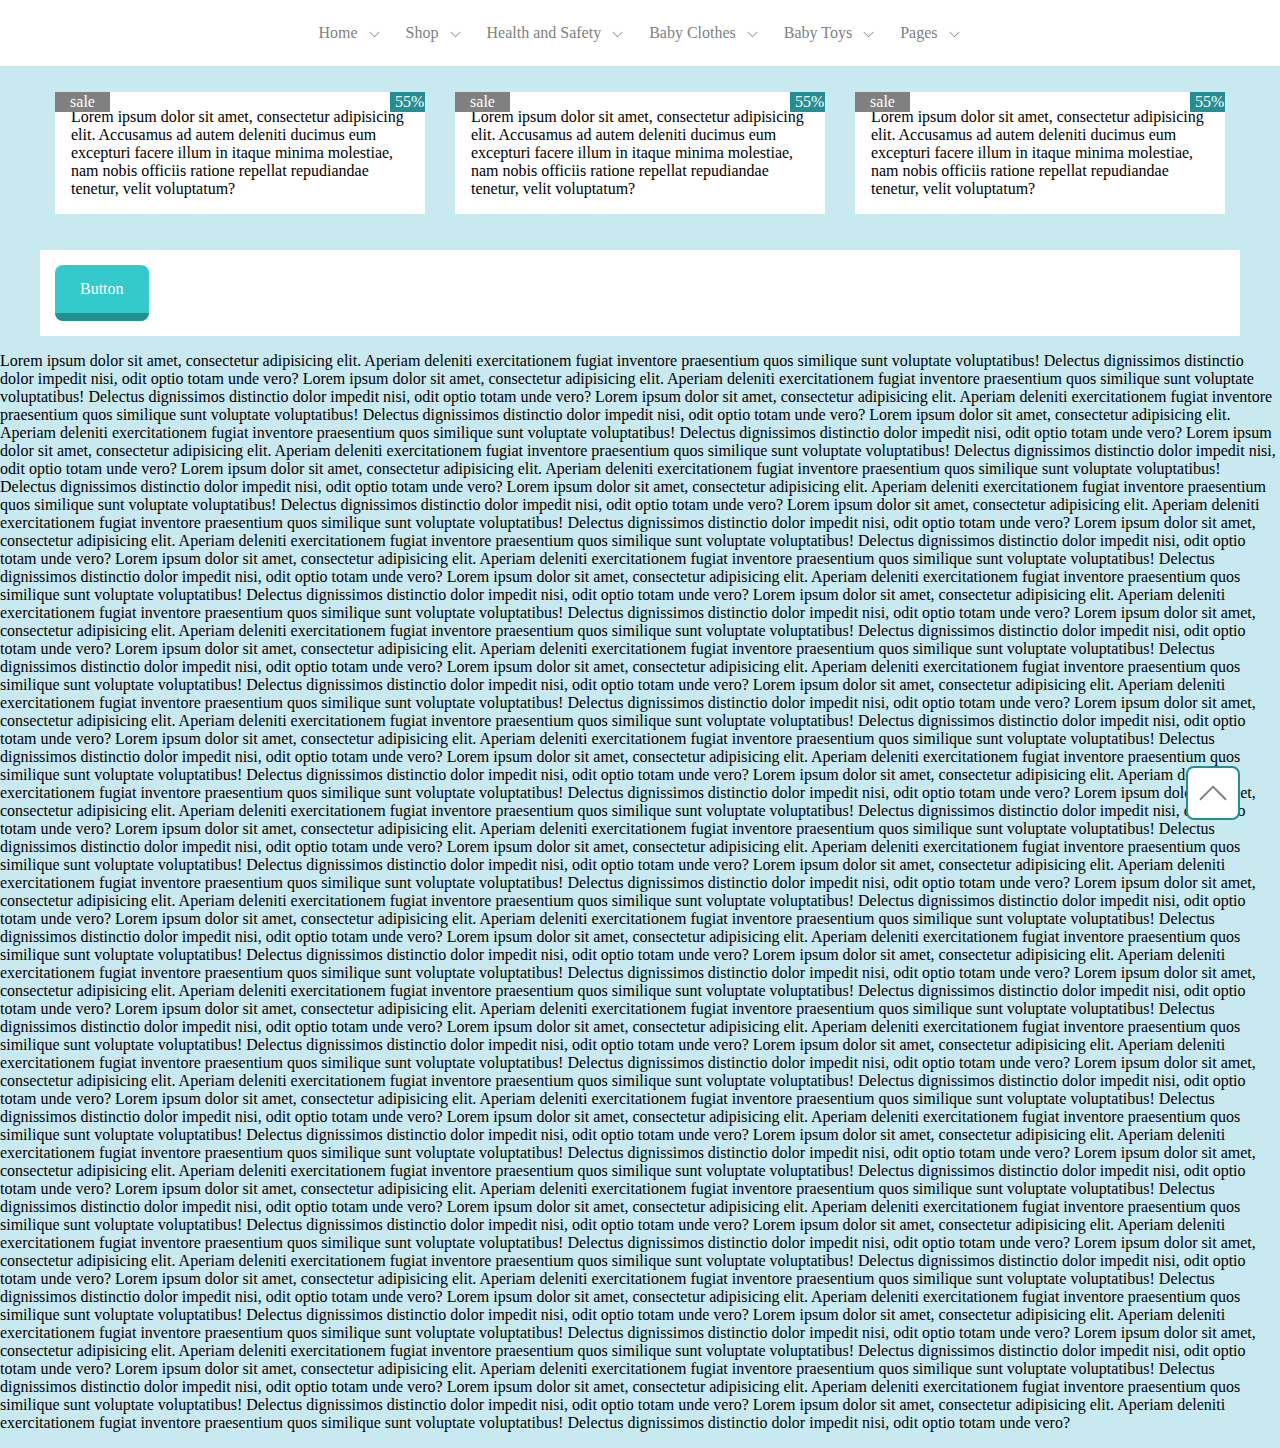
<file: index.html>
<!DOCTYPE html>
<html lang="en">
<head>
    <meta charset="UTF-8">
    <title>Title</title>
    <link rel="stylesheet" href="css/main.css">
</head>
<body>
<div class="navbar sticky">
    <ul class="navbar-menu">
        <li class="navbar-item"><a href="#">Home</a>
            <ul class="drop-menu">
                <li class="drop-item navbar-item"><a href="#">Home 1</a></li>
                <li class="drop-item navbar-item"><a href="#">Home 2</a></li>
                <li class="drop-item navbar-item"><a href="#">Home 3</a></li>
            </ul>
        </li>
        <li class="navbar-item"><a href="#">Shop</a>
            <ul class="drop-menu">
                <li class="drop-item navbar-item"><a href="#">Shop 1</a></li>
                <li class="drop-item navbar-item"><a href="#">Shop 2</a></li>
                <li class="drop-item navbar-item"><a href="#">Shop 3</a></li>
            </ul>
        </li>
        <li class="navbar-item"><a href="#">Health and Safety</a>
            <ul class="drop-menu">
                <li class="drop-item navbar-item"><a href="#">Health and Safety 1</a></li>
                <li class="drop-item navbar-item"><a href="#">Health and Safety 2</a></li>
                <li class="drop-item navbar-item"><a href="#">Health and Safety 3</a></li>
            </ul>
        </li>
        <li class="navbar-item"><a href="#">Baby Clothes</a>
            <ul class="drop-menu">
                <li class="drop-item navbar-item"><a href="#">Baby Clothes 1</a></li>
                <li class="drop-item navbar-item"><a href="#">Baby Clothes 2</a></li>
                <li class="drop-item navbar-item"><a href="#">Baby Clothes 3</a></li>
            </ul>
        </li>
        <li class="navbar-item"><a href="#">Baby Toys</a>
            <ul class="drop-menu">
                <li class="drop-item navbar-item"><a href="#">Baby Toys 1</a></li>
                <li class="drop-item navbar-item"><a href="#">Baby Toys 2</a></li>
                <li class="drop-item navbar-item"><a href="#">Baby Toys 3</a></li>
            </ul>
        </li>
        <li class="navbar-item"><a href="#">Pages</a>
            <ul class="drop-menu">
                <li class="drop-item navbar-item"><a href="#">Pages 1</a></li>
                <li class="drop-item navbar-item"><a href="#">Pages 2</a></li>
                <li class="drop-item navbar-item"><a href="#">Pages 3</a></li>
            </ul>
        </li>
    </ul>
</div>
<div class="flex-box">
    <div class="flex-item">
        <div class="badge">55%</div>
        <div class="badge2">sale</div>
        <p>
            Lorem ipsum dolor sit amet, consectetur adipisicing elit.
            Accusamus ad autem deleniti ducimus eum excepturi facere
            illum in itaque minima molestiae, nam nobis officiis ratione
            repellat repudiandae tenetur, velit voluptatum?
        </p>
    </div>
    <div class="flex-item">
        <div class="badge">55%</div>
        <div class="badge2">sale</div>
        <p>
            Lorem ipsum dolor sit amet, consectetur adipisicing elit.
            Accusamus ad autem deleniti ducimus eum excepturi facere
            illum in itaque minima molestiae, nam nobis officiis ratione
            repellat repudiandae tenetur, velit voluptatum?
        </p>
    </div>
    <div class="flex-item">
        <div class="badge">55%</div>
        <div class="badge2">sale</div>
        <p>
            Lorem ipsum dolor sit amet, consectetur adipisicing elit.
            Accusamus ad autem deleniti ducimus eum excepturi facere
            illum in itaque minima molestiae, nam nobis officiis ratione
            repellat repudiandae tenetur, velit voluptatum?
        </p>
    </div>
</div>
<div class="wrap">
    <a href="#" class="btn">Button</a>
</div>
<a href="#" class="fixed"></a>
<p>
    Lorem ipsum dolor sit amet, consectetur adipisicing elit. Aperiam deleniti exercitationem fugiat inventore praesentium quos similique sunt voluptate voluptatibus! Delectus dignissimos distinctio dolor impedit nisi, odit optio totam unde vero?
    Lorem ipsum dolor sit amet, consectetur adipisicing elit. Aperiam deleniti exercitationem fugiat inventore praesentium quos similique sunt voluptate voluptatibus! Delectus dignissimos distinctio dolor impedit nisi, odit optio totam unde vero?
    Lorem ipsum dolor sit amet, consectetur adipisicing elit. Aperiam deleniti exercitationem fugiat inventore praesentium quos similique sunt voluptate voluptatibus! Delectus dignissimos distinctio dolor impedit nisi, odit optio totam unde vero?
    Lorem ipsum dolor sit amet, consectetur adipisicing elit. Aperiam deleniti exercitationem fugiat inventore praesentium quos similique sunt voluptate voluptatibus! Delectus dignissimos distinctio dolor impedit nisi, odit optio totam unde vero?
    Lorem ipsum dolor sit amet, consectetur adipisicing elit. Aperiam deleniti exercitationem fugiat inventore praesentium quos similique sunt voluptate voluptatibus! Delectus dignissimos distinctio dolor impedit nisi, odit optio totam unde vero?
    Lorem ipsum dolor sit amet, consectetur adipisicing elit. Aperiam deleniti exercitationem fugiat inventore praesentium quos similique sunt voluptate voluptatibus! Delectus dignissimos distinctio dolor impedit nisi, odit optio totam unde vero?
    Lorem ipsum dolor sit amet, consectetur adipisicing elit. Aperiam deleniti exercitationem fugiat inventore praesentium quos similique sunt voluptate voluptatibus! Delectus dignissimos distinctio dolor impedit nisi, odit optio totam unde vero?
    Lorem ipsum dolor sit amet, consectetur adipisicing elit. Aperiam deleniti exercitationem fugiat inventore praesentium quos similique sunt voluptate voluptatibus! Delectus dignissimos distinctio dolor impedit nisi, odit optio totam unde vero?
    Lorem ipsum dolor sit amet, consectetur adipisicing elit. Aperiam deleniti exercitationem fugiat inventore praesentium quos similique sunt voluptate voluptatibus! Delectus dignissimos distinctio dolor impedit nisi, odit optio totam unde vero?
    Lorem ipsum dolor sit amet, consectetur adipisicing elit. Aperiam deleniti exercitationem fugiat inventore praesentium quos similique sunt voluptate voluptatibus! Delectus dignissimos distinctio dolor impedit nisi, odit optio totam unde vero?
    Lorem ipsum dolor sit amet, consectetur adipisicing elit. Aperiam deleniti exercitationem fugiat inventore praesentium quos similique sunt voluptate voluptatibus! Delectus dignissimos distinctio dolor impedit nisi, odit optio totam unde vero?
    Lorem ipsum dolor sit amet, consectetur adipisicing elit. Aperiam deleniti exercitationem fugiat inventore praesentium quos similique sunt voluptate voluptatibus! Delectus dignissimos distinctio dolor impedit nisi, odit optio totam unde vero?
    Lorem ipsum dolor sit amet, consectetur adipisicing elit. Aperiam deleniti exercitationem fugiat inventore praesentium quos similique sunt voluptate voluptatibus! Delectus dignissimos distinctio dolor impedit nisi, odit optio totam unde vero?
    Lorem ipsum dolor sit amet, consectetur adipisicing elit. Aperiam deleniti exercitationem fugiat inventore praesentium quos similique sunt voluptate voluptatibus! Delectus dignissimos distinctio dolor impedit nisi, odit optio totam unde vero?
    Lorem ipsum dolor sit amet, consectetur adipisicing elit. Aperiam deleniti exercitationem fugiat inventore praesentium quos similique sunt voluptate voluptatibus! Delectus dignissimos distinctio dolor impedit nisi, odit optio totam unde vero?
    Lorem ipsum dolor sit amet, consectetur adipisicing elit. Aperiam deleniti exercitationem fugiat inventore praesentium quos similique sunt voluptate voluptatibus! Delectus dignissimos distinctio dolor impedit nisi, odit optio totam unde vero?
    Lorem ipsum dolor sit amet, consectetur adipisicing elit. Aperiam deleniti exercitationem fugiat inventore praesentium quos similique sunt voluptate voluptatibus! Delectus dignissimos distinctio dolor impedit nisi, odit optio totam unde vero?
    Lorem ipsum dolor sit amet, consectetur adipisicing elit. Aperiam deleniti exercitationem fugiat inventore praesentium quos similique sunt voluptate voluptatibus! Delectus dignissimos distinctio dolor impedit nisi, odit optio totam unde vero?
    Lorem ipsum dolor sit amet, consectetur adipisicing elit. Aperiam deleniti exercitationem fugiat inventore praesentium quos similique sunt voluptate voluptatibus! Delectus dignissimos distinctio dolor impedit nisi, odit optio totam unde vero?
    Lorem ipsum dolor sit amet, consectetur adipisicing elit. Aperiam deleniti exercitationem fugiat inventore praesentium quos similique sunt voluptate voluptatibus! Delectus dignissimos distinctio dolor impedit nisi, odit optio totam unde vero?
    Lorem ipsum dolor sit amet, consectetur adipisicing elit. Aperiam deleniti exercitationem fugiat inventore praesentium quos similique sunt voluptate voluptatibus! Delectus dignissimos distinctio dolor impedit nisi, odit optio totam unde vero?
    Lorem ipsum dolor sit amet, consectetur adipisicing elit. Aperiam deleniti exercitationem fugiat inventore praesentium quos similique sunt voluptate voluptatibus! Delectus dignissimos distinctio dolor impedit nisi, odit optio totam unde vero?
    Lorem ipsum dolor sit amet, consectetur adipisicing elit. Aperiam deleniti exercitationem fugiat inventore praesentium quos similique sunt voluptate voluptatibus! Delectus dignissimos distinctio dolor impedit nisi, odit optio totam unde vero?
    Lorem ipsum dolor sit amet, consectetur adipisicing elit. Aperiam deleniti exercitationem fugiat inventore praesentium quos similique sunt voluptate voluptatibus! Delectus dignissimos distinctio dolor impedit nisi, odit optio totam unde vero?
    Lorem ipsum dolor sit amet, consectetur adipisicing elit. Aperiam deleniti exercitationem fugiat inventore praesentium quos similique sunt voluptate voluptatibus! Delectus dignissimos distinctio dolor impedit nisi, odit optio totam unde vero?
    Lorem ipsum dolor sit amet, consectetur adipisicing elit. Aperiam deleniti exercitationem fugiat inventore praesentium quos similique sunt voluptate voluptatibus! Delectus dignissimos distinctio dolor impedit nisi, odit optio totam unde vero?
    Lorem ipsum dolor sit amet, consectetur adipisicing elit. Aperiam deleniti exercitationem fugiat inventore praesentium quos similique sunt voluptate voluptatibus! Delectus dignissimos distinctio dolor impedit nisi, odit optio totam unde vero?
    Lorem ipsum dolor sit amet, consectetur adipisicing elit. Aperiam deleniti exercitationem fugiat inventore praesentium quos similique sunt voluptate voluptatibus! Delectus dignissimos distinctio dolor impedit nisi, odit optio totam unde vero?
    Lorem ipsum dolor sit amet, consectetur adipisicing elit. Aperiam deleniti exercitationem fugiat inventore praesentium quos similique sunt voluptate voluptatibus! Delectus dignissimos distinctio dolor impedit nisi, odit optio totam unde vero?
    Lorem ipsum dolor sit amet, consectetur adipisicing elit. Aperiam deleniti exercitationem fugiat inventore praesentium quos similique sunt voluptate voluptatibus! Delectus dignissimos distinctio dolor impedit nisi, odit optio totam unde vero?
    Lorem ipsum dolor sit amet, consectetur adipisicing elit. Aperiam deleniti exercitationem fugiat inventore praesentium quos similique sunt voluptate voluptatibus! Delectus dignissimos distinctio dolor impedit nisi, odit optio totam unde vero?
    Lorem ipsum dolor sit amet, consectetur adipisicing elit. Aperiam deleniti exercitationem fugiat inventore praesentium quos similique sunt voluptate voluptatibus! Delectus dignissimos distinctio dolor impedit nisi, odit optio totam unde vero?
    Lorem ipsum dolor sit amet, consectetur adipisicing elit. Aperiam deleniti exercitationem fugiat inventore praesentium quos similique sunt voluptate voluptatibus! Delectus dignissimos distinctio dolor impedit nisi, odit optio totam unde vero?
    Lorem ipsum dolor sit amet, consectetur adipisicing elit. Aperiam deleniti exercitationem fugiat inventore praesentium quos similique sunt voluptate voluptatibus! Delectus dignissimos distinctio dolor impedit nisi, odit optio totam unde vero?
    Lorem ipsum dolor sit amet, consectetur adipisicing elit. Aperiam deleniti exercitationem fugiat inventore praesentium quos similique sunt voluptate voluptatibus! Delectus dignissimos distinctio dolor impedit nisi, odit optio totam unde vero?
    Lorem ipsum dolor sit amet, consectetur adipisicing elit. Aperiam deleniti exercitationem fugiat inventore praesentium quos similique sunt voluptate voluptatibus! Delectus dignissimos distinctio dolor impedit nisi, odit optio totam unde vero?
    Lorem ipsum dolor sit amet, consectetur adipisicing elit. Aperiam deleniti exercitationem fugiat inventore praesentium quos similique sunt voluptate voluptatibus! Delectus dignissimos distinctio dolor impedit nisi, odit optio totam unde vero?
    Lorem ipsum dolor sit amet, consectetur adipisicing elit. Aperiam deleniti exercitationem fugiat inventore praesentium quos similique sunt voluptate voluptatibus! Delectus dignissimos distinctio dolor impedit nisi, odit optio totam unde vero?
    Lorem ipsum dolor sit amet, consectetur adipisicing elit. Aperiam deleniti exercitationem fugiat inventore praesentium quos similique sunt voluptate voluptatibus! Delectus dignissimos distinctio dolor impedit nisi, odit optio totam unde vero?
    Lorem ipsum dolor sit amet, consectetur adipisicing elit. Aperiam deleniti exercitationem fugiat inventore praesentium quos similique sunt voluptate voluptatibus! Delectus dignissimos distinctio dolor impedit nisi, odit optio totam unde vero?
    Lorem ipsum dolor sit amet, consectetur adipisicing elit. Aperiam deleniti exercitationem fugiat inventore praesentium quos similique sunt voluptate voluptatibus! Delectus dignissimos distinctio dolor impedit nisi, odit optio totam unde vero?
    Lorem ipsum dolor sit amet, consectetur adipisicing elit. Aperiam deleniti exercitationem fugiat inventore praesentium quos similique sunt voluptate voluptatibus! Delectus dignissimos distinctio dolor impedit nisi, odit optio totam unde vero?
    Lorem ipsum dolor sit amet, consectetur adipisicing elit. Aperiam deleniti exercitationem fugiat inventore praesentium quos similique sunt voluptate voluptatibus! Delectus dignissimos distinctio dolor impedit nisi, odit optio totam unde vero?
    Lorem ipsum dolor sit amet, consectetur adipisicing elit. Aperiam deleniti exercitationem fugiat inventore praesentium quos similique sunt voluptate voluptatibus! Delectus dignissimos distinctio dolor impedit nisi, odit optio totam unde vero?
    Lorem ipsum dolor sit amet, consectetur adipisicing elit. Aperiam deleniti exercitationem fugiat inventore praesentium quos similique sunt voluptate voluptatibus! Delectus dignissimos distinctio dolor impedit nisi, odit optio totam unde vero?
    Lorem ipsum dolor sit amet, consectetur adipisicing elit. Aperiam deleniti exercitationem fugiat inventore praesentium quos similique sunt voluptate voluptatibus! Delectus dignissimos distinctio dolor impedit nisi, odit optio totam unde vero?
    Lorem ipsum dolor sit amet, consectetur adipisicing elit. Aperiam deleniti exercitationem fugiat inventore praesentium quos similique sunt voluptate voluptatibus! Delectus dignissimos distinctio dolor impedit nisi, odit optio totam unde vero?
    Lorem ipsum dolor sit amet, consectetur adipisicing elit. Aperiam deleniti exercitationem fugiat inventore praesentium quos similique sunt voluptate voluptatibus! Delectus dignissimos distinctio dolor impedit nisi, odit optio totam unde vero?
</p>
</body>
</html>
</file>
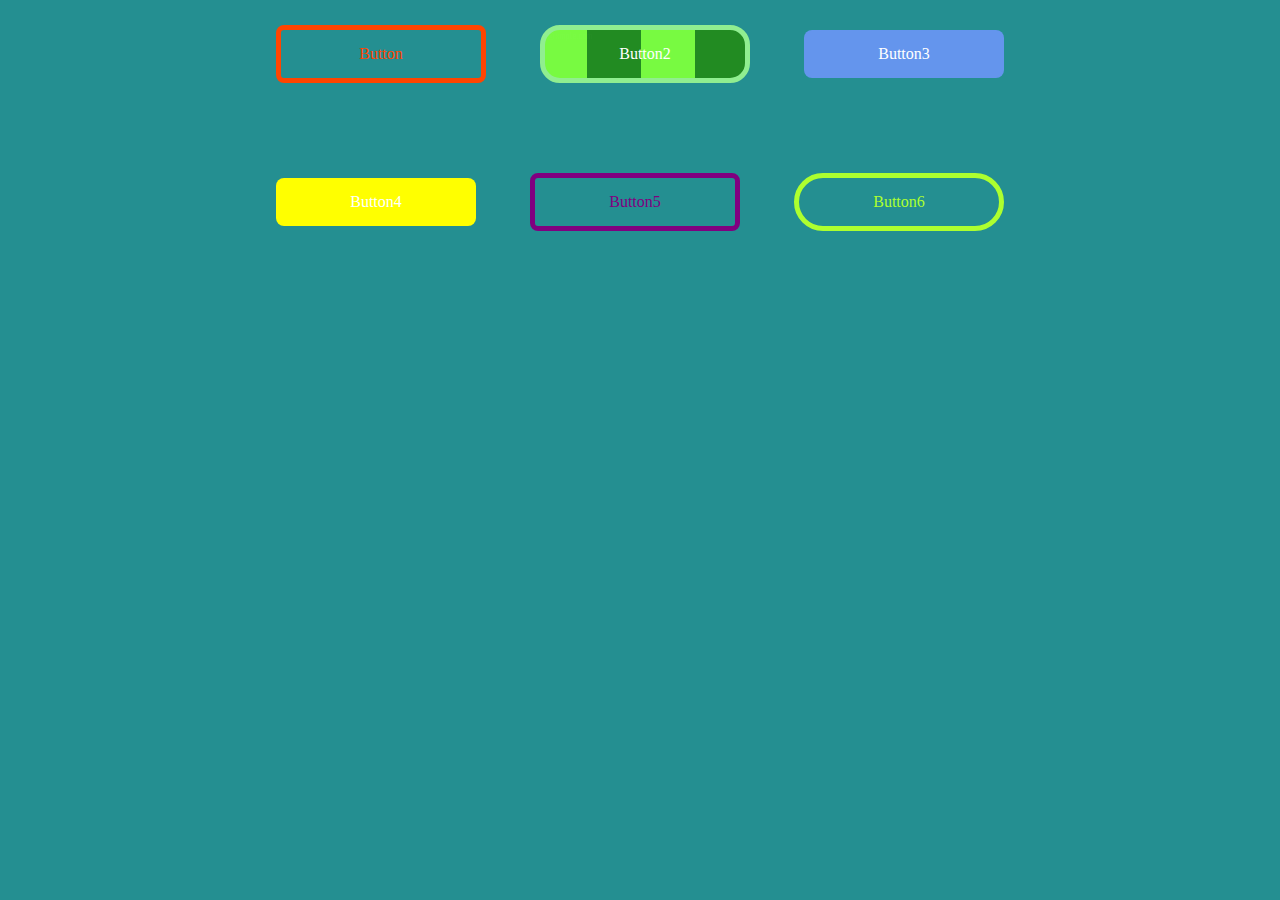
<file: index2.html>
<!DOCTYPE html>
<html lang="en">
<head>
    <meta charset="UTF-8">
    <title>Title</title>
    <link rel="stylesheet" href="css/main2.css">
</head>
<body>

<div class="wrap">
    <a href="#" class="btn">Button</a>
    <a href="#" class="btn2">Button2</a>
    <a href="#" class="btn3">Button3</a>
</div>

<div class="wrap2">
    <a href="#" class="btn4">Button4</a>
    <a href="#" class="btn5">Button5</a>
    <a href="#" class="btn6">Button6</a>
</div>


</body>
</html>
</file>
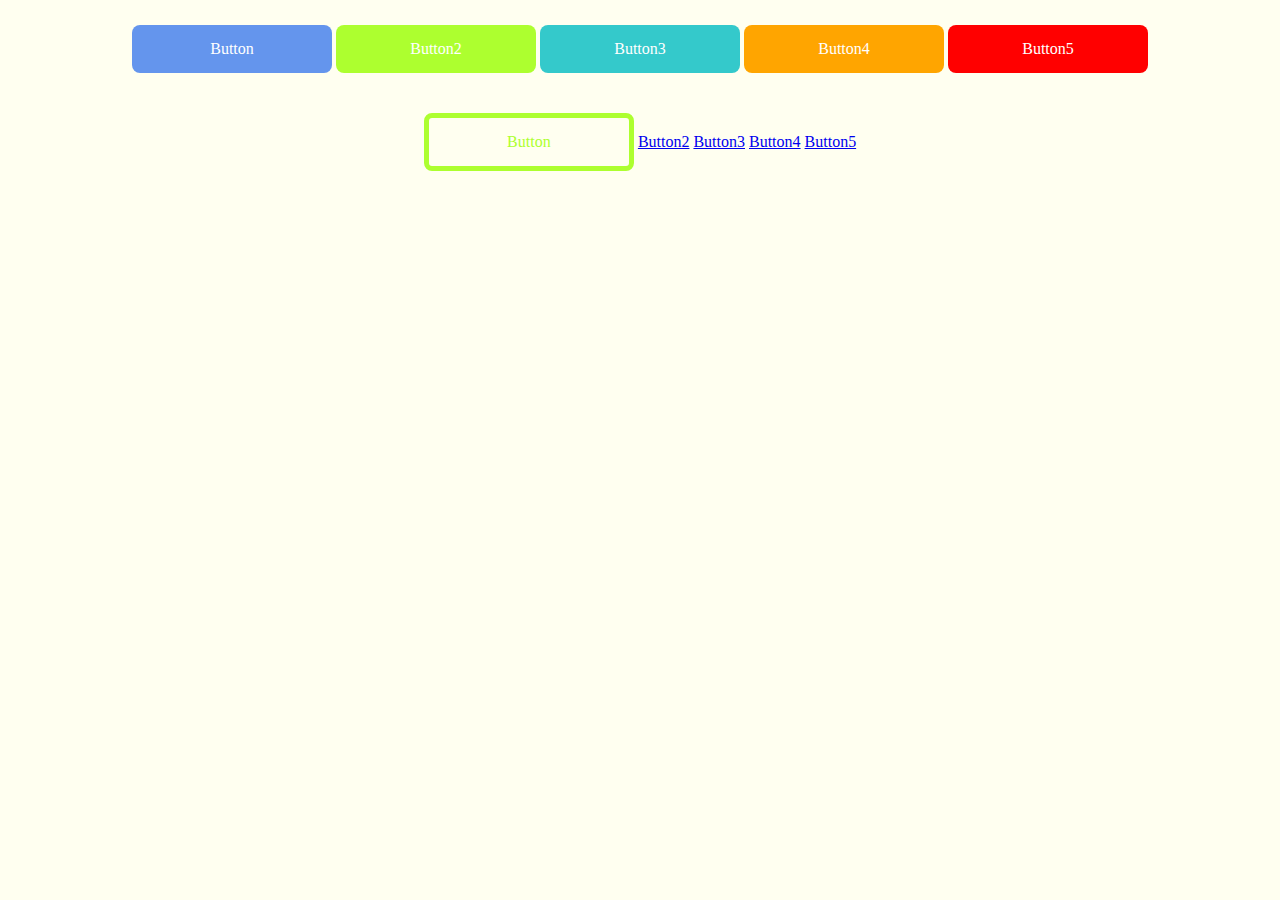
<file: index3.html>
<!DOCTYPE html>
<html lang="en">
<head>
    <meta charset="UTF-8">
    <title>Title</title>
    <link rel="stylesheet" href="css/main3.css">
</head>
<body>
<div class="wrap1">
    <a href="#" class="btn1">Button</a>
    <a href="#" class="btn2">Button2</a>
    <a href="#" class="btn3">Button3</a>
    <a href="#" class="btn4">Button4</a>
    <a href="#" class="btn5">Button5</a>
</div>
<div class="wrap2">
    <a href="#" class="btn6">Button</a>
    <a href="#" class="btn7">Button2</a>
    <a href="#" class="btn8">Button3</a>
    <a href="#" class="btn9">Button4</a>
    <a href="#" class="btn10">Button5</a>
</div>
</body>
</html>
</file>
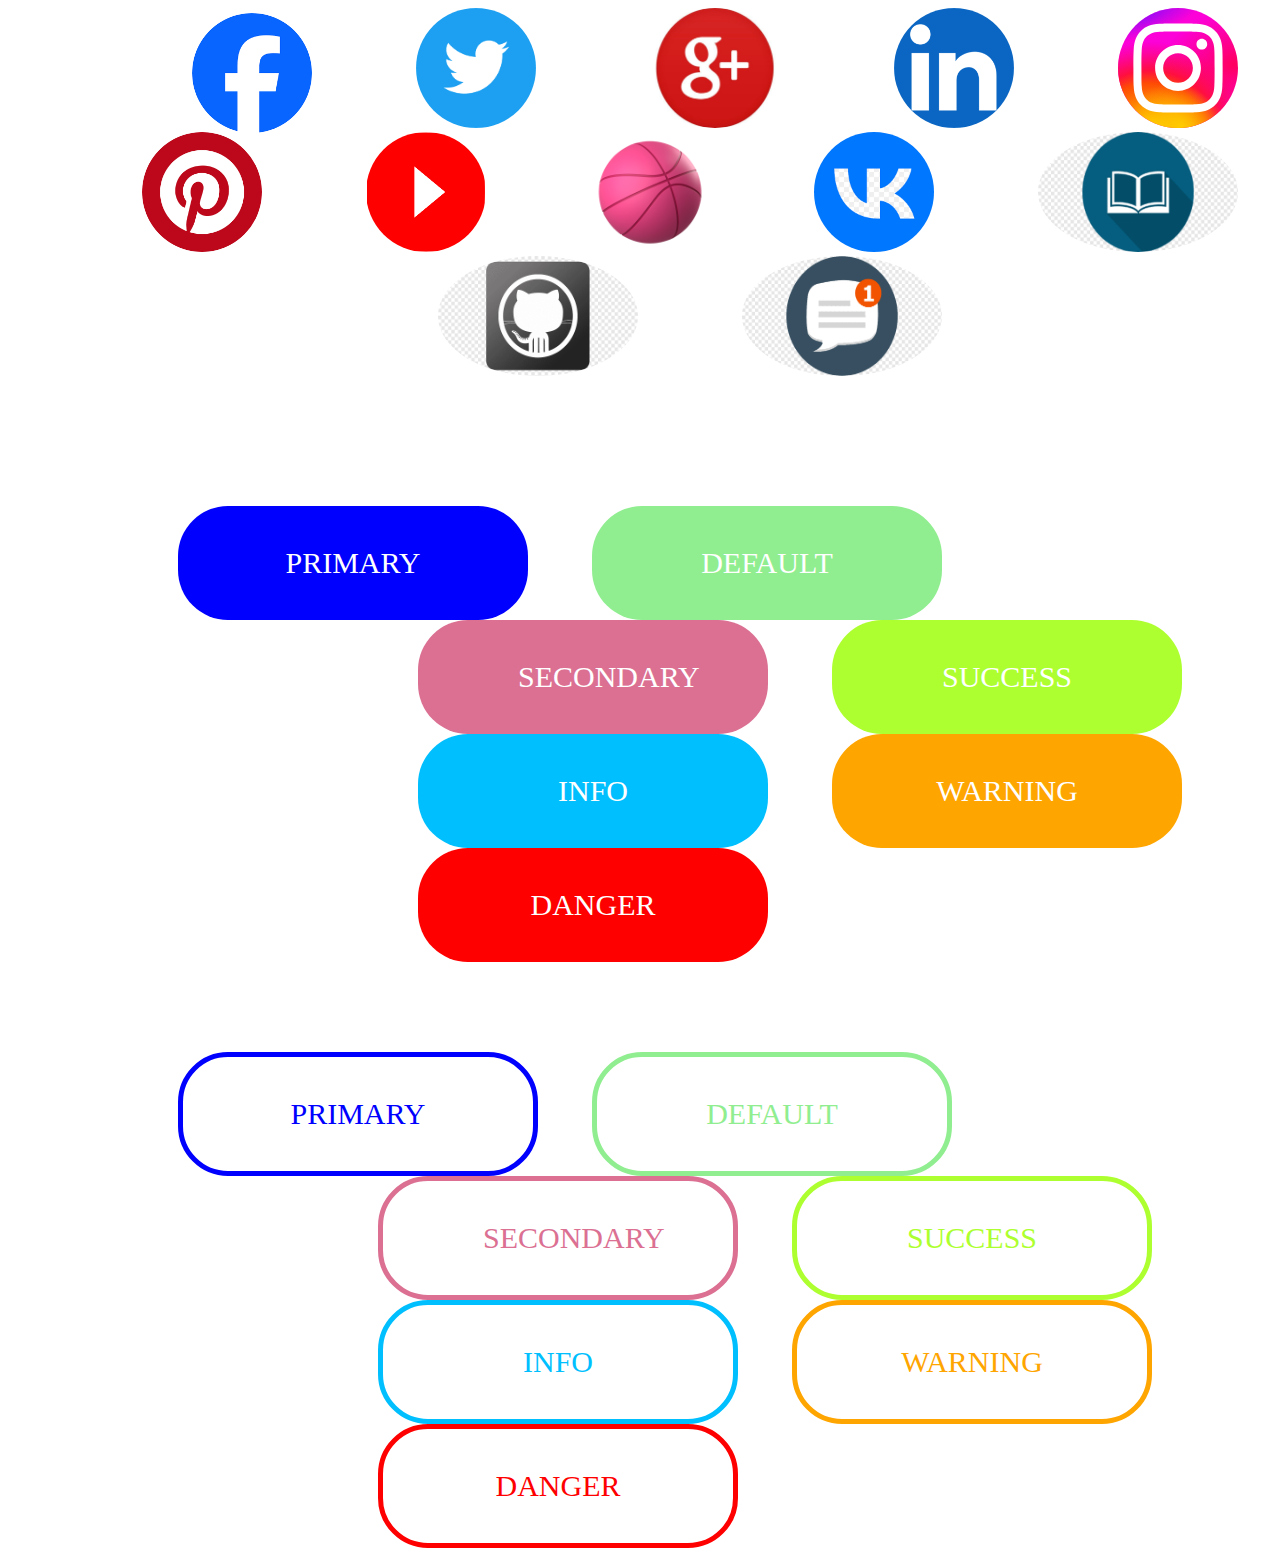
<file: index4.html>
<!DOCTYPE html>
<html lang="en">
<head>
    <meta charset="UTF-8">
    <title>Title</title>
    <link rel="stylesheet" href="css/main4.css">
</head>
<body>

<div class="com">
    <img src="rasmlar/771.png" class="rasm" alt="">
    <img src="rasmlar/888.png" width="120" height="120"alt="">
    <img src="rasmlar/47.jpg" width="150" height="120"alt="">
    <img src="rasmlar/333.png" width="120" height="120"alt="">
    <img src="rasmlar/48.svg" width="120" height="120"alt="">
    <img src="rasmlar/100.png" width="120" height="120"alt="">
    <img src="rasmlar/555.png" width="120" height="120"alt="">
    <img src="rasmlar/666.png" width="120" height="120"alt="">
    <img src="rasmlar/777.png" width="120" height="120"alt="">
    <img src="rasmlar/1.png" width="200" height="120"alt="">
    <img src="rasmlar/2.png" width="200" height="120"alt="">
    <img src="rasmlar/999.png" width="200" height="120"alt="">
</div>
<br>
<br>
<br>
<br>
<br>
<br>
<br>
<div class="wrap">
    <div class="btn">PRIMARY</div>
    <div class="btn2">DEFAULT</div>
    <div class="btn3">SECONDARY</div>
    <div class="btn4">SUCCESS</div>
    <div class="btn5">INFO</div>
    <div class="btn6">WARNING</div>
    <div class="btn7">DANGER</div>
</div>
<br>
<br>
<br>
<br>
<br>
<div class="wrap2">
    <div class="btn8">PRIMARY</div>
    <div class="btn9">DEFAULT</div>
    <div class="btn10">SECONDARY</div>
    <div class="btn11">SUCCESS</div>
    <div class="btn12">INFO</div>
    <div class="btn13">WARNING</div>
    <div class="btn14">DANGER</div>
</div>
</body>
</html>
</file>
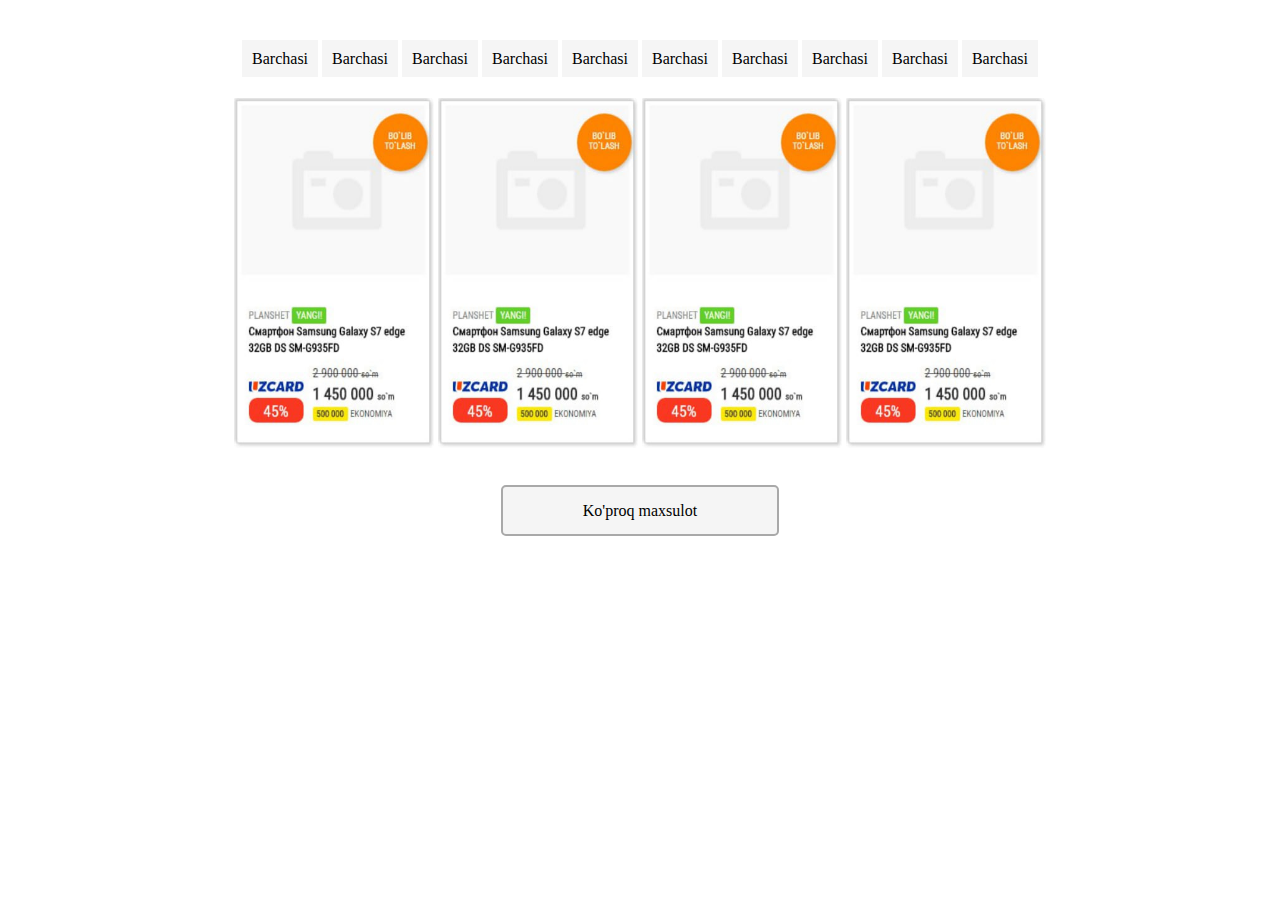
<file: index5.html>
<!DOCTYPE html>
<html lang="en">
<head>
    <meta charset="UTF-8">
    <title>Title</title>
    <link rel="stylesheet" href="css/main5.css">
</head>
<body>

<div class="box">
    <div class="navbar-item"><a href="#">Barchasi</a></div>
    <div class="navbar-item"><a href="#">Barchasi</a></div>
    <div class="navbar-item"><a href="#">Barchasi</a></div>
    <div class="navbar-item"><a href="#">Barchasi</a></div>
    <div class="navbar-item"><a href="#">Barchasi</a></div>
    <div class="navbar-item"><a href="#">Barchasi</a></div>
    <div class="navbar-item"><a href="#">Barchasi</a></div>
    <div class="navbar-item"><a href="#">Barchasi</a></div>
    <div class="navbar-item"><a href="#">Barchasi</a></div>
    <div class="navbar-item"><a href="#">Barchasi</a></div>

    <div class="img">
        <img src="rasmlar/02.jpg" width="200px" height="350px" alt="">
        <img src="rasmlar/02.jpg" width="200px" height="350px"alt= class="1">
        <img src="rasmlar/02.jpg" width="200px" height="350px"alt= class="2">
        <img src="rasmlar/02.jpg" width="200px" height="350px"alt= class="3">
    </div>

    <div class="bos">
        <a href="#" class="btn">Ko'proq maxsulot</a>
    </div>
</div>

</body>
</html>
</file>
<file: css/main.css>
body{
    background-color: #c8e9f0;
    margin: 0;
    padding: 0;
}
.navbar{
    background-color: white;
}
.navbar-menu{
    margin: 0;
    padding: 0;
    text-align: center;
}
.navbar-item{
    display: inline-block;
    padding: 24px 10px;
}
.navbar-item a{
    text-decoration: none;
    color: grey;
}
.flex-box{
    width: 1200px;
    margin: 0 auto;
    display: flex;
}
.flex-item{
   /* border: 1px solid red ;*/
    padding: 10px 15px ;
}
.flex-item p{
    background-color: white;
    padding: 16px;
}
.navbar-item:hover a{
    color: black;
}
.navbar-item:hover{
    background-color: #f1f1f1;
}
.navbar-item:after{
    content: '';
    width: 15px;
    height: 15px;
    display: inline-block;
    background-image: url("../rasmlar/down-arrow.svg");
    background-repeat: no-repeat;
    background-size: 70%;
    background-position: center  center;
    vertical-align: middle;
    margin-left: 5px;
}
.navbar-item{
    position: relative;
}
.drop-menu{
    position: absolute;
    left: 0;
    top: 100%;
    margin: 0;
    padding: 0;
    width: 120px;
    background-color: #f1f1f1;
    display: none;
}
.navbar-item:hover .drop-menu{
    display: block;
}
.wrap{
    width: 1200px;
    margin: 10px auto;
    background-color: white;
    padding: 15px;
    box-sizing: border-box;
}
.btn{
    display: inline-block;
    padding: 15px 25px ;
    text-decoration: none;
    color: #ffffff;
    background-color: #34c9cb;
    border-bottom: 8px solid #248f91;
    border-radius: 8px;
    transition: all 5s ease;
}
.btn:active{
    margin-top: 4px ;
    border-bottom-width: 4px ;
}
.btn:focus{
    margin-top: 4px ;
    border-bottom-width: 4px ;
}
.btn:hover{
    border-radius: 20px;
    padding-left: 100px;
    padding-right: 100px;
    margin-left: 200px;
}
.sticky{
    position: sticky;
    top: 0;
    left: 0;
}
.fixed{
    width: 50px;
    height: 50px;
    display: inline-block;
    text-align: center;
    background-color: white;
    border-radius: 8px;
    border: 2px solid #248f91;
    position: fixed;
    right: 40px;
    bottom: 80px;
    line-height: 45px;
    background-image: url("../rasmlar/down-arrow.svg");
    background-size: 60%;
    background-repeat: no-repeat;
    background-position: center center;
    transform: rotate(180deg);
}
.flex-item{
    position: relative;
    /*border: 1px solid red ;*/
}
.badge{
    background-color: #248f91;
    color: white;
    width: 25px;
    height: 20px;
    text-align: center;
    line-height: 20px;
    padding: 0 5px;
    position: absolute;
    top: 26px;
    right: 15px;
}
.badge2{
    background-color: grey;
    color: white;
    width: 25px;
    height: 20px;
    text-align: center;
    line-height: 20px;
    padding: 0 15px;
    position: absolute;
    top: 26px;
    right: 330px;
}
</file>
<file: css/main2.css>
body{
    background-color: #248f91;
}
.wrap{
    width: 1200px;
    margin: 10px auto;
    background-color: #248f91;
    padding: 15px;
    box-sizing: border-box;
    text-align: center;
}
.wrap2{
    width: 1200px;
    margin: 10px auto;
    background-color: #248f91;
    padding: 15px;
    box-sizing: border-box;
    text-align: center;
}
.btn{
    display: inline-block;
    padding: 15px 25px ;
    text-decoration: none;
    color: orangered;
    background-color: #248f91;
    border-radius: 8px;
    border: 5px solid orangered;
    width: 150px;
    text-align: center;
}
.btn2{
    display: inline-block;
    padding: 15px 25px ;
    text-decoration: none;
    color: white;
    border-radius: 20px;
    border: 5px solid lightgreen;
    margin-left: 50px;
    background-image: url("../rasmlar/99.svg");
    width: 150px;
    text-align: center;
}
.btn3{
    display: inline-block;
    padding: 15px 25px ;
    text-decoration: none;
    color: white;
    border-radius: 8px;
    margin-left: 50px;
    background-color: cornflowerblue;
    width: 150px;
    text-align: center;
}
.btn4{
    display: inline-block;
    padding: 15px 25px ;
    text-decoration: none;
    color: white;
    border-radius: 8px;
    background-color: yellow;
    width: 150px;
    text-align: center;
    margin-left: 50px;
}
.btn5{
    display: inline-block;
    padding: 15px 25px ;
    text-decoration: none;
    color: purple;
    background-color: #248f91;
    border-radius: 8px;
    border: 5px solid purple;
    margin-left: 50px;
    width: 150px;
    text-align: center;
}
.btn6{
    display: inline-block;
    padding: 15px 25px ;
    text-decoration: none;
    color: greenyellow;
    background-color: #248f91;
    border-radius: 50px;
    border: 5px solid greenyellow;
    margin: 50px;
    width: 150px;
    text-align: center;
}
</file>
<file: css/main3.css>
body{
    background-color: ivory;
}
.wrap1{
    width: 1200px;
    margin: 10px auto;
    background-color: ivory;
    padding: 15px;
    box-sizing: border-box;
    text-align: center;
}
.btn1{
    display: inline-block;
    padding: 15px 25px ;
    text-decoration: none;
    color: white;
    border-radius: 8px;
    background-color: cornflowerblue;
    width: 150px;
    text-align: center;
}
.btn2{
    display: inline-block;
    padding: 15px 25px ;
    text-decoration: none;
    color: white;
    border-radius: 8px;
    background-color: greenyellow;
    width: 150px;
    text-align: center;
}
.btn3{
    display: inline-block;
    padding: 15px 25px ;
    text-decoration: none;
    color: white;
    border-radius: 8px;
    background-color: #34c9cb;
    width: 150px;
    text-align: center;
}
.btn4{
    display: inline-block;
    padding: 15px 25px ;
    text-decoration: none;
    color: white;
    border-radius: 8px;
    background-color: orange;
    width: 150px;
    text-align: center;
}
.btn5{
    display: inline-block;
    padding: 15px 25px ;
    text-decoration: none;
    color: white;
    border-radius: 8px;
    background-color: red;
    width: 150px;
    text-align: center;
}

.wrap2{
    width: 1200px;
    margin: 10px auto;
    background-color: ivory;
    padding: 15px;
    box-sizing: border-box;
    text-align: center;
}
.btn6{
    display: inline-block;
    padding: 15px 25px ;
    text-decoration: none;
    color: cornflowerblue;
    border-radius: 8px;
    background-color: ivory;
    width: 150px;
    text-align: center;
    border: 5px solid cornflowerblue;
}
.btn6{
    display: inline-block;
    padding: 15px 25px ;
    text-decoration: none;
    color: orange;
    border-radius: 8px;
    background-color: ivory;
    width: 150px;
    text-align: center;
    border: 5px solid orange;
}
.btn6{
    display: inline-block;
    padding: 15px 25px ;
    text-decoration: none;
    color: #34c9cb;
    border-radius: 8px;
    background-color: ivory;
    width: 150px;
    text-align: center;
    border: 5px solid #34c9cb;
}
.btn6{
    display: inline-block;
    padding: 15px 25px ;
    text-decoration: none;
    color: greenyellow;
    border-radius: 8px;
    background-color: ivory;
    width: 150px;
    text-align: center;
    border: 5px solid greenyellow;
}
.btn6{
    display: inline-block;
    padding: 15px 25px ;
    text-decoration: none;
    color: greenyellow;
    border-radius: 8px;
    background-color: ivory;
    width: 150px;
    text-align: center;
    border: 5px solid greenyellow;
}
.btn6{
    display: inline-block;
    padding: 15px 25px ;
    text-decoration: none;
    color: greenyellow;
    border-radius: 8px;
    background-color: ivory;
    width: 150px;
    text-align: center;
    border: 5px solid greenyellow;
}
</file>
<file: css/main4.css>
.com{
    text-align: center;
}
img{
    margin-left: 100px;
    border-radius: 50%;
}
.rasm{
    width: 120px;
    height: 120px;
    border-radius: 200%;
    margin-bottom: -5px;
    margin-left: 150px;
}
.wrap{
    margin-left: 350px;
}
.btn{
    display: inline-block;
    padding: 40px 100px ;
    text-decoration: none;
    color: white;
    border-radius: 50px;
    width: 150px;
    text-align: center;
    background-color: blue;
    font-size: 30px;
    margin-left: -180px;
}
.btn2{
    display: inline-block;
    padding: 40px 100px ;
    text-decoration: none;
    color: white;
    border-radius: 50px;
    margin-left: 60px;
    width: 150px;
    text-align: center;
    background-color: lightgreen;
    font-size: 30px;
}
.btn3{
    display: inline-block;
    padding: 40px 100px ;
    text-decoration: none;
    color: white;
    border-radius: 50px;
    margin-left: 60px;
    width: 150px;
    text-align: center;
    background-color: palevioletred;
    font-size: 30px;
}
.btn4{
    display: inline-block;
    padding: 40px 100px ;
    text-decoration: none;
    color: white;
    border-radius: 50px;
    margin-left: 60px;
    width: 150px;
    text-align: center;
    background-color: greenyellow;
    font-size: 30px;
}
.btn5{
    display: inline-block;
    padding: 40px 100px ;
    text-decoration: none;
    color: white;
    border-radius: 50px;
    margin-left: 60px;
    width: 150px;
    text-align: center;
    background-color: deepskyblue;
    font-size: 30px;
}
.btn6{
    display: inline-block;
    padding: 40px 100px ;
    text-decoration: none;
    color: white;
    border-radius: 50px;
    margin-left: 60px;
    width: 150px;
    text-align: center;
    background-color: orange;
    font-size: 30px;
}
.btn7{
    display: inline-block;
    padding: 40px 100px ;
    text-decoration: none;
    color: white;
    border-radius: 50px;
    margin-left: 60px;
    width: 150px;
    text-align: center;
    background-color: red;
    font-size: 30px;
}
.wrap2{
    margin-left: 320px;
}
.btn8{
    display: inline-block;
    padding: 40px 100px ;
    text-decoration: none;
    color: blue;
    border-radius: 50px;
    width: 150px;
    text-align: center;
    background-color: white;
    font-size: 30px;
    margin-left: -150px;
    border: 5px solid blue;
}
.btn9{
    display: inline-block;
    padding: 40px 100px ;
    text-decoration: none;
    color: lightgreen;
    border-radius: 50px;
    margin-left: 50px;
    width: 150px;
    text-align: center;
    background-color: white;
    font-size: 30px;
    border: 5px solid lightgreen;
}
.btn10{
    display: inline-block;
    padding: 40px 100px ;
    text-decoration: none;
    color: palevioletred;
    border-radius: 50px;
    margin-left: 50px;
    width: 150px;
    text-align: center;
    background-color: white;
    font-size: 30px;
    border: 5px solid palevioletred;
}
.btn11{
    display: inline-block;
    padding: 40px 100px ;
    text-decoration: none;
    color: greenyellow;
    border-radius: 50px;
    margin-left: 50px;
    width: 150px;
    text-align: center;
    background-color: white;
    font-size: 30px;
    border: 5px solid greenyellow;
}
.btn12{
    display: inline-block;
    padding: 40px 100px ;
    text-decoration: none;
    color: deepskyblue;
    border-radius: 50px;
    margin-left: 50px;
    width: 150px;
    text-align: center;
    background-color: white;
    font-size: 30px;
    border: 5px solid deepskyblue;
}
.btn13{
    display: inline-block;
    padding: 40px 100px ;
    text-decoration: none;
    color: orange;
    border-radius: 50px;
    margin-left: 50px;
    width: 150px;
    text-align: center;
    font-size: 30px;
    background-color: white;
    border: 5px solid orange;
}
.btn14{
    display: inline-block;
    padding: 40px 100px ;
    text-decoration: none;
    color: red;
    border-radius: 50px;
    margin-left: 50px;
    width: 150px;
    text-align: center;
    background-color: white;
    font-size: 30px;
    border: 5px solid red;
}
</file>
<file: css/main5.css>
.box{
    text-align: center;
    margin-top: 50px;
}

.navbar-item{
    /*border: 1px solid gainsboro;*/
    /*padding: 10px 20px;*/
    text-align: center;
    display: inline-block;
}
.navbar-item a{
    padding-top: 10px;
    padding-bottom: 10px;
    padding-left: 10px;
    padding-right: 10px;
    text-decoration: none;
    background-color: whitesmoke;
    color: black;
}
.navbar-item:hover a{
    color:white;
    background-color: midnightblue;
}
.img {
    margin-top: 30px;
    display: inline-block;
}
.bos{
    margin-top: 50px;
}
.btn{
    padding: 15px 80px;
    text-decoration: none;
    color: black;
    background-color: whitesmoke;
    border: 2px solid darkgray;
    border-radius: 5px;
}
</file>
